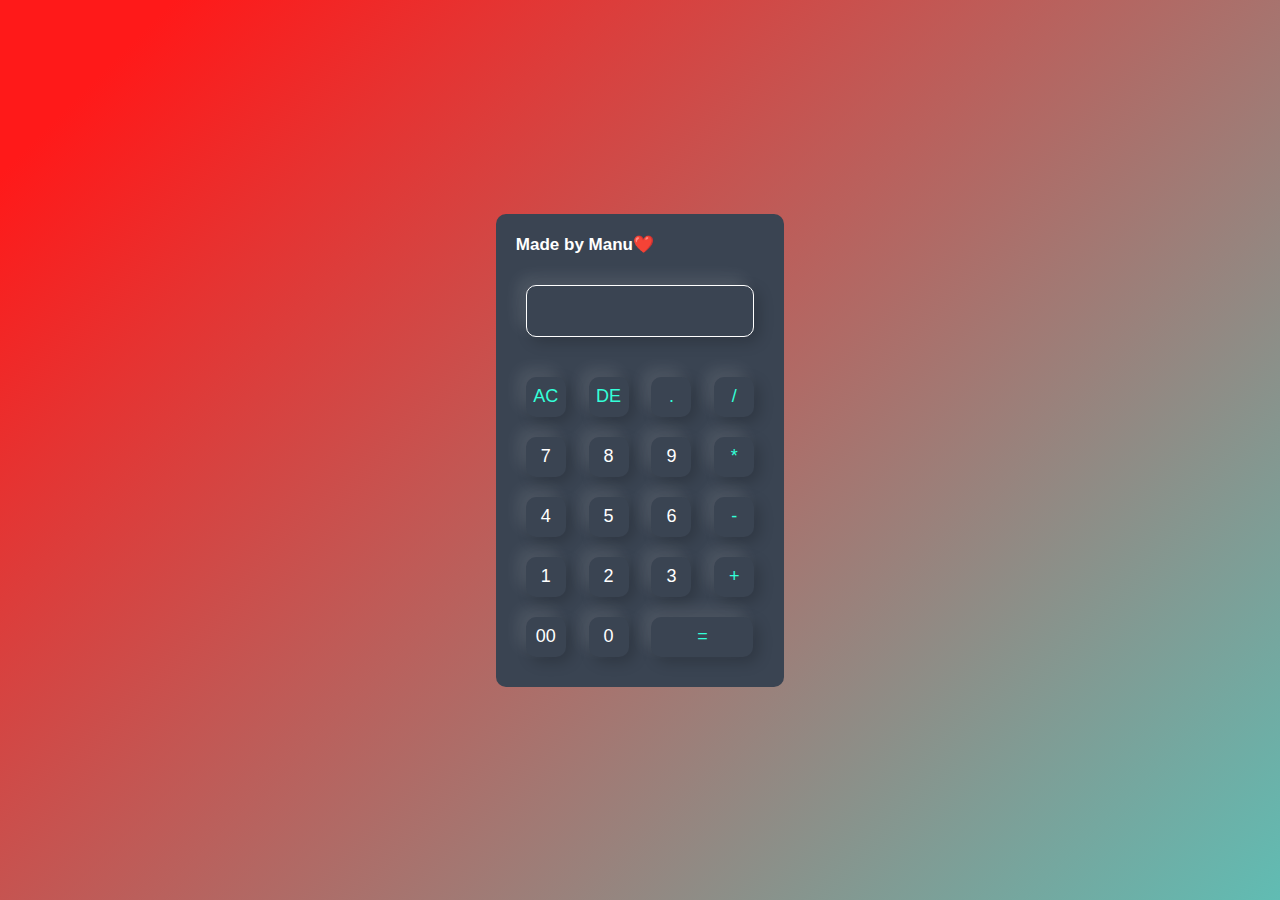
<file: OIBSIP/Calc.App/index.html>
<!DOCTYPE html>
<html lang="en">

<head>
    <meta charset="UTF-8">
    <meta http-equiv="X-UA-Compatible" content="IE=edge">
    <meta name="viewport" content="width=device-width, initial-scale=1.0">
    <title>Calc-App</title>
    <link rel="stylesheet" href="style.css">
    <link rel="apple-touch-icon" sizes="180x180" href="image/apple-touch-icon.png">
    <link rel="icon" type="image/png" sizes="32x32" href="image/favicon-32x32.png">
    <link rel="icon" type="image/png" sizes="16x16" href="image/favicon-16x16.png">
    <link rel="manifest" href="/site.webmanifest">
</head>

<body>
    <div class="container">
        <div class="calculator">
            <h5>Made by Manu❤️</h5>
            <form>
                <div class="display">
                    <input type="text" name="display" id="inputDisplay">
                </div>
                <div>
                    <input type="button" value="AC" class="operator">
                    <input type="button" value="DE" class="operator">
                    <input type="button" value="." class="operator">
                    <input type="button" value="/" class="operator">
                </div>
                <div>
                    <input type="button" value="7">
                    <input type="button" value="8">
                    <input type="button" value="9">
                    <input type="button" value="*" class="operator">
                </div>
                <div>
                    <input type="button" value="4">
                    <input type="button" value="5">
                    <input type="button" value="6">
                    <input type="button" value="-" class="operator">
                </div>
                <div>
                    <input type="button" value="1">
                    <input type="button" value="2">
                    <input type="button" value="3">
                    <input type="button" value="+" class="operator">
                </div>
                <div>
                    <input type="button" value="00">
                    <input type="button" value="0">
                    <input type="button" value="=" class="equal">
                </div>
            </form>
        </div>
    </div>

    <script src="script.js"></script>
</body>

</html>
</file>
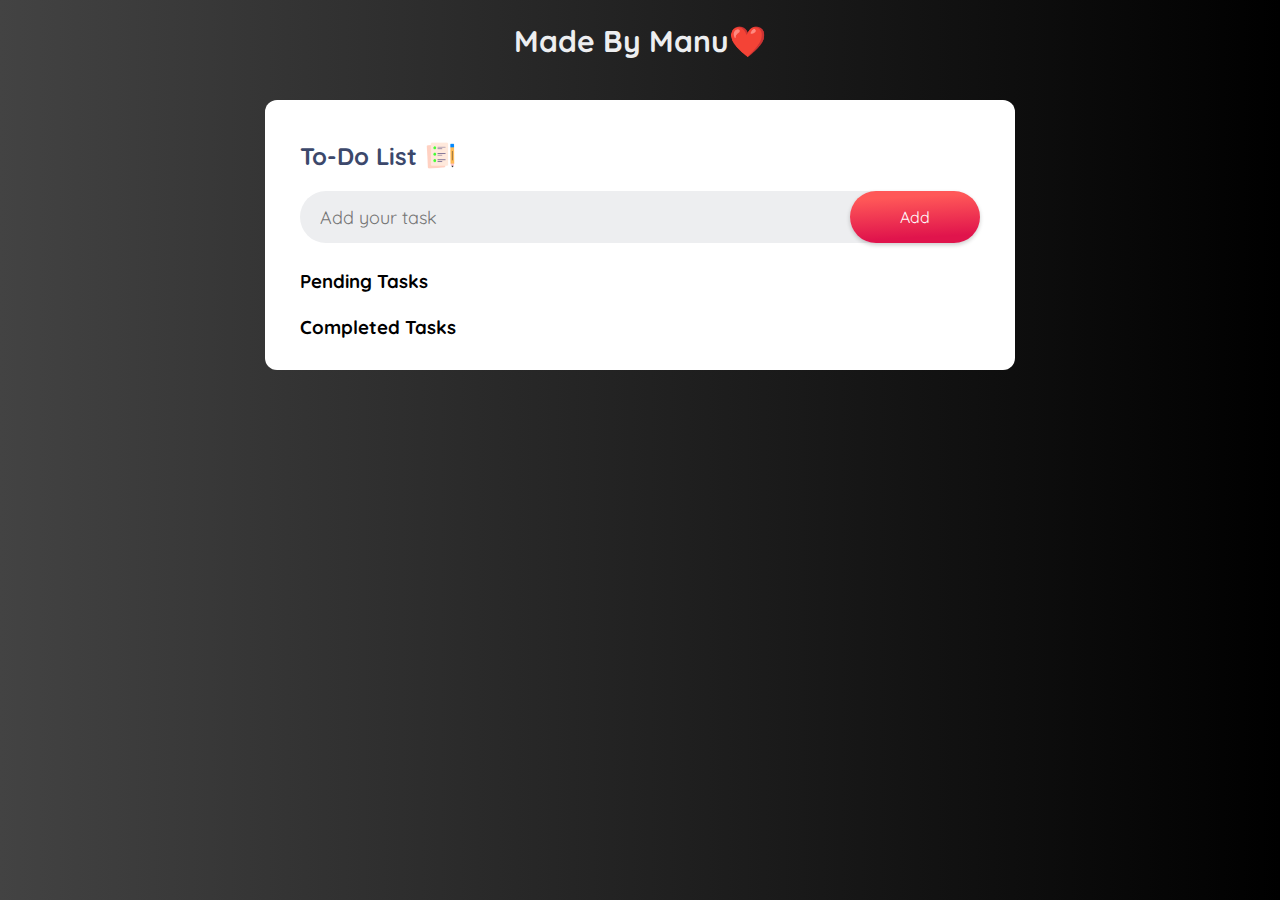
<file: OIBSIP/To-Do.App/index.html>
<!DOCTYPE html>
<html lang="en">

<head>
  <meta charset="UTF-8">
  <meta http-equiv="X-UA-Compatible" content="IE=edge">
  <meta name="viewport" content="width=device-width, initial-scale=1.0">
  <title>To-Do List App</title>
  <link rel="stylesheet" href="style.css">
  <link rel="apple-touch-icon" sizes="180x180" href="images/apple-touch-icon.png">
  <link rel="icon" type="image/png" sizes="32x32" href="images/favicon-32x32.png">
  <link rel="icon" type="image/png" sizes="16x16" href="images/favicon-16x16.png">
  <link rel="manifest" href="/site.webmanifest">
  <link rel="preconnect" href="https://fonts.googleapis.com">
  <link rel="preconnect" href="https://fonts.gstatic.com" crossorigin>
  <link href="https://fonts.googleapis.com/css2?family=Quicksand:wght@600&display=swap" rel="stylesheet">
</head>

<body>
  <div class="container">
    <h5>Made By Manu❤️</h5>
    <div class="to-do">
      <h2>To-Do List<img src="images/icon.png" alt="to do icon"></h2>
      <div class="row">
        <input type="text" id="input-box" placeholder="Add your task">
        <button id="addBtn" onclick="addTask()">Add</button>
      </div>
      <div id="list-container">
        <h3>Pending Tasks</h3>
        <ul id="pending-list"></ul>

        <h3>Completed Tasks</h3>
        <ul id="completed-list"></ul>
      </div>
    </div>
  </div>
  <script src="scripts.js"></script>
</body>

</html>
</file>
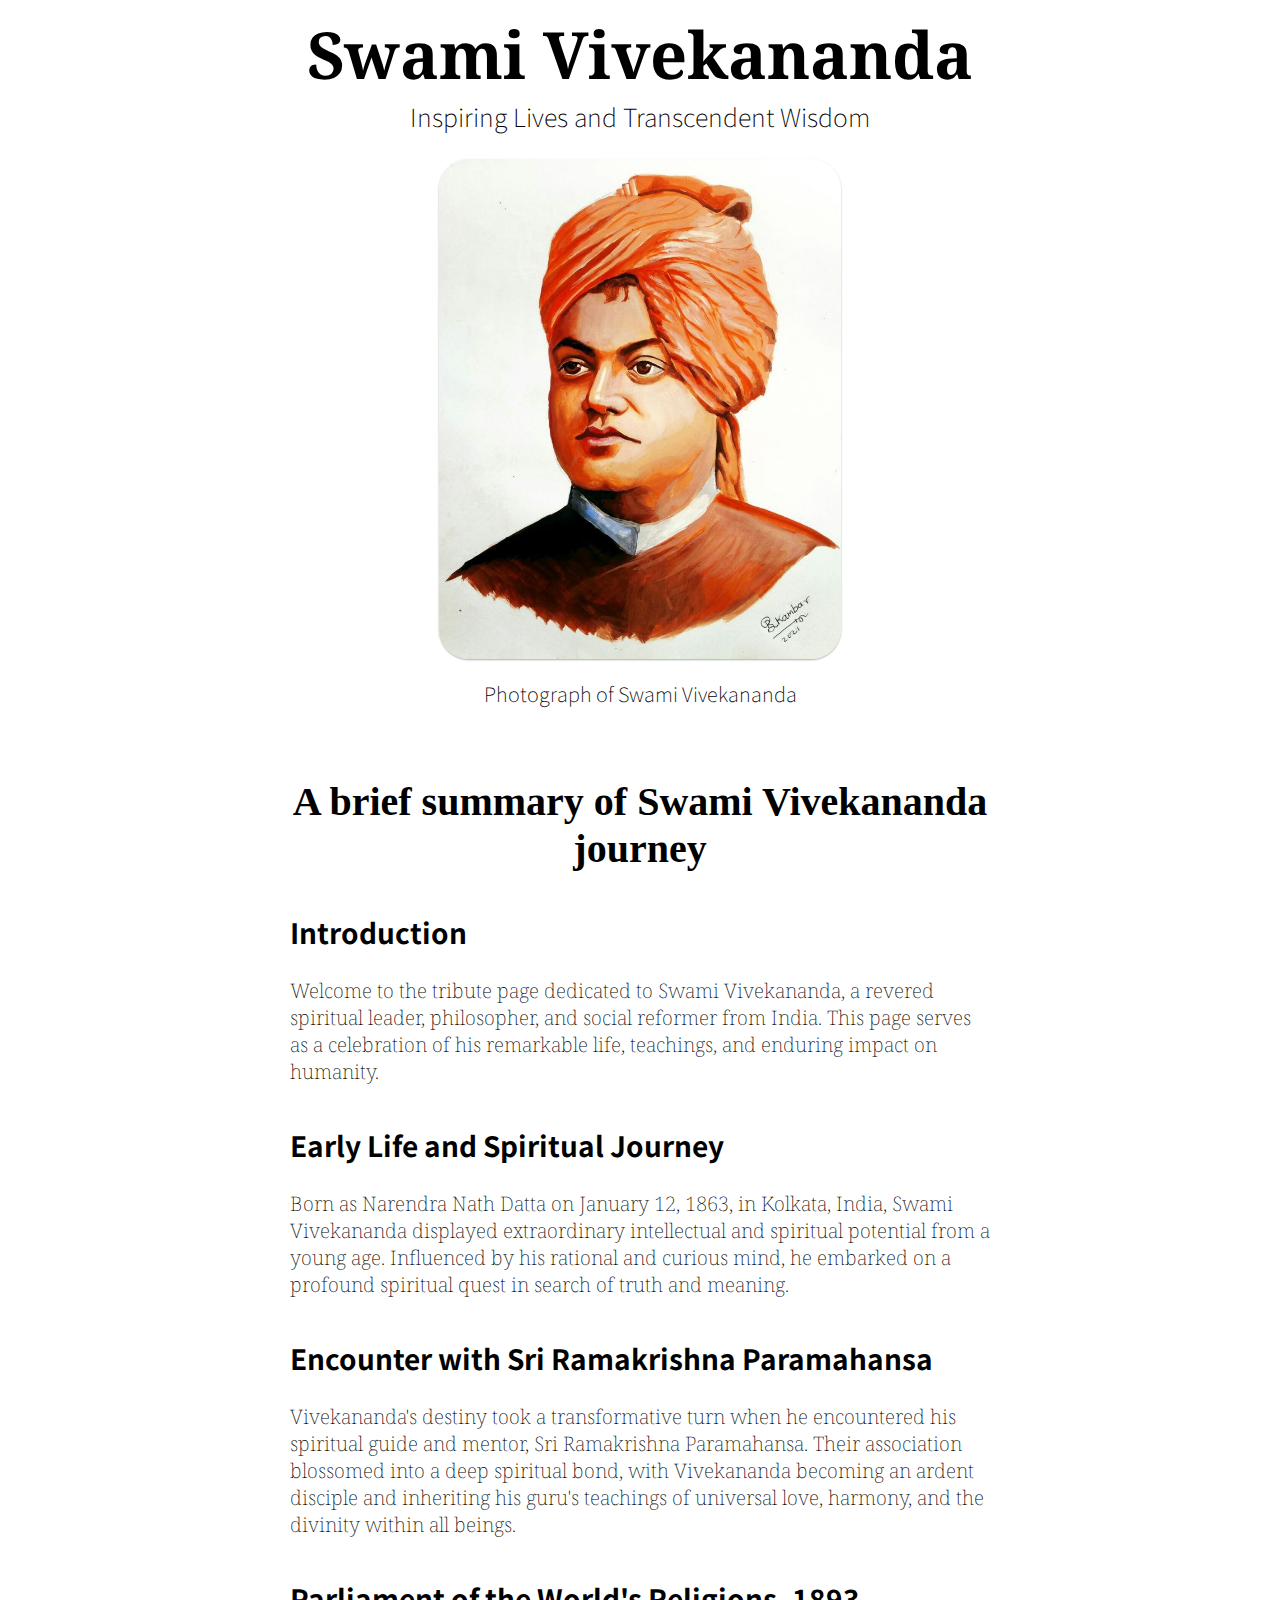
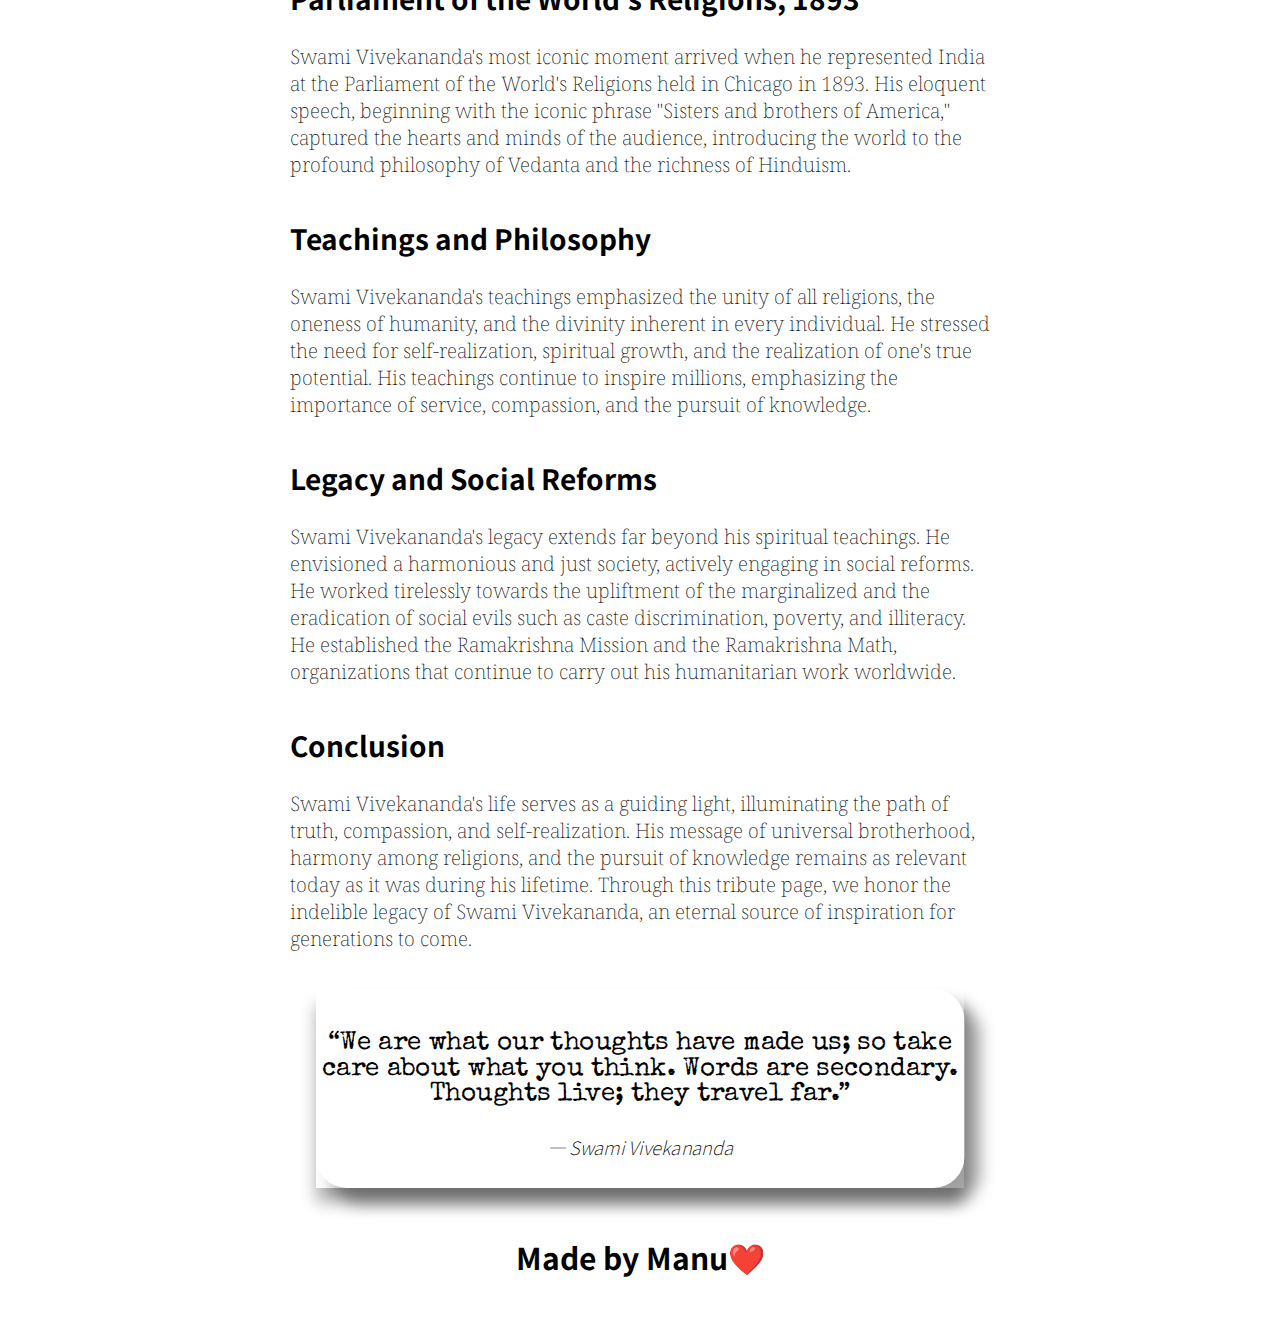
<file: OIBSIP/Tribute.Page/index.html>
<!DOCTYPE html>
<html lang="en">

<head>
    <meta charset="UTF-8">
    <meta http-equiv="X-UA-Compatible" content="IE=edge">
    <meta name="viewport" content="width=device-width, initial-scale=1.0">
    <title>Swami Vivekananda - Tribute Page</title>
    <link rel="stylesheet" href="style.css">
    <link rel="apple-touch-icon" sizes="180x180" href="favicon/apple-touch-icon.png">
    <link rel="icon" type="image/png" sizes="32x32" href="favicon/favicon-32x32.png">
    <link rel="icon" type="image/png" sizes="16x16" href="favicon/favicon-16x16.png">
    <link rel="manifest" href="/site.webmanifest">
</head>

<body>
    <main id="main">
        <header>
            <h1 id="title">Swami Vivekananda</h1>
        </header>
        <p class="subtitle"> Inspiring Lives and Transcendent Wisdom</p>
        <figure id="img-div">
            <img class="lift-animation" id="image" src="swami.jpg"
                alt="A black-and-white photograph of Swami Vivekananda." />
            <figcaption id="img-caption">Photograph of Swami Vivekananda</figcaption>
        </figure>
        <section id="tribute-info">
            <h2>A brief summary of Swami Vivekananda journey</h2>
            <h3>Introduction</h3>
            <p>
                Welcome to the tribute page dedicated to Swami Vivekananda, a revered spiritual leader, philosopher, and
                social reformer from India. This page serves as a celebration of his remarkable life, teachings, and
                enduring impact on humanity.
            </p>
            <h3>Early Life and Spiritual Journey</h3>
            <p>
                Born as Narendra Nath Datta on January 12, 1863, in Kolkata, India, Swami Vivekananda displayed
                extraordinary intellectual and spiritual potential from a young age. Influenced by his rational and
                curious mind, he embarked on a profound spiritual quest in search of truth and meaning.
            </p>
            <h3>Encounter with Sri Ramakrishna Paramahansa</h3>
            <p>
                Vivekananda's destiny took a transformative turn when he encountered his spiritual guide and mentor, Sri
                Ramakrishna Paramahansa. Their association blossomed into a deep spiritual bond, with Vivekananda
                becoming an ardent disciple and inheriting his guru's teachings of universal love, harmony, and the
                divinity within all beings.
            </p>
            <h3>Parliament of the World's Religions, 1893 </h3>
            <p>
                Swami Vivekananda's most iconic moment arrived when he represented India at the Parliament of the
                World's Religions held in Chicago in 1893. His eloquent speech, beginning with the iconic phrase
                "Sisters and brothers of America," captured the hearts and minds of the audience, introducing the world
                to the profound philosophy of Vedanta and the richness of Hinduism.
            </p>
            <h3>Teachings and Philosophy</h3>
            <p>
                Swami Vivekananda's teachings emphasized the unity of all religions, the oneness of humanity, and the
                divinity inherent in every individual. He stressed the need for self-realization, spiritual growth, and
                the realization of one's true potential. His teachings continue to inspire millions, emphasizing the
                importance of service, compassion, and the pursuit of knowledge.
            </p>
            <h3>Legacy and Social Reforms</h3>
            <p>
                Swami Vivekananda's legacy extends far beyond his spiritual teachings. He envisioned a harmonious and
                just society, actively engaging in social reforms. He worked tirelessly towards the upliftment of the
                marginalized and the eradication of social evils such as caste discrimination, poverty, and illiteracy.
                He established the Ramakrishna Mission and the Ramakrishna Math, organizations that continue to carry
                out his humanitarian work worldwide.
            </p>
            <h3>Conclusion</h3>
            <p>
                Swami Vivekananda's life serves as a guiding light, illuminating the path of truth, compassion, and
                self-realization. His message of universal brotherhood, harmony among religions, and the pursuit of
                knowledge remains as relevant today as it was during his lifetime. Through this tribute page, we honor
                the indelible legacy of Swami Vivekananda, an eternal source of inspiration for generations to come.
            </p>
        </section>

        <blockquote class="lift-animation">
            <p>“We are what our thoughts have made us; so take care about what you think. Words are secondary. Thoughts
                live; they travel far.”</p>
            <cite>― Swami Vivekananda</cite>
        </blockquote>

        <h5>Made by Manu❤️</h5>
</body>

</html>
</file>
<file: OIBSIP/Calc.App/style.css>
* {
    padding: 0;
    margin: 0;
    font-family: 'Poppins', sans-serif;
    box-sizing: border-box;
}

html {
    font-size: 62.5%;
}

body {
    margin: auto;
    font-family: -apple-system, BlinkMacSystemFont, sans-serif;
    overflow: auto;
    background: linear-gradient(315deg, rgba(101, 0, 94, 1) 3%, rgba(60, 132, 206, 1) 38%, rgba(48, 238, 226, 1) 68%, rgba(255, 25, 25, 1) 98%);
    animation: gradient 15s ease infinite;
    background-size: 400% 400%;
    background-attachment: fixed;
}

@keyframes gradient {
    0% {
        background-position: 0% 0%;
    }

    50% {
        background-position: 100% 100%;
    }

    100% {
        background-position: 0% 0%;
    }
}

.container {
    width: 100%;
    height: 100vh;
    display: flex;
    align-items: center;
    justify-content: center;
    position: relative;
    overflow: hidden;
}

.calculator {
    background: #3a4452;
    padding: 2rem;
    border-radius: 1rem;
}

.calculator form input {
    border: 0;
    outline: 0;
    width: 4rem;
    height: 4rem;
    border-radius: 1rem;
    box-shadow: -0.8rem -0.8rem 1.5rem rgba(255, 255, 255, 0.1), 0.5rem 0.5rem 1.5rem rgba(0, 0, 0, 0.2);
    background: transparent;
    font-size: 1.8rem;
    color: #fff;
    cursor: pointer;
    margin: 1rem;
}

.calculator form input:hover {
    box-shadow: -0.8rem -0.8rem 1.5rem rgba(225, 214, 214, 0.1), 0.5rem 0.5rem 1.5rem rgba(237, 12, 12, 0.2);
}



form .display {
    display: flex;
    justify-content: flex-end;
    margin: 2rem 0;
}

#inputDisplay {
    border: 0.1rem;
    border-style: solid;
    padding-top: 2.5rem;
    padding-bottom: 2.5rem;
    padding-left: 0.5rem;
    padding-right: 0.5rem;
}

form .display input {
    text-align: right;
    flex: 1;
    font-size: 4.5rem;
}

form input.equal {
    width: 10.2rem;
    color: #33ffd8;
}

form input.operator {
    color: #33ffd8;
}

h5 {
    font-size: 1.7rem;
    color: #fff;
}
</file>
<file: OIBSIP/To-Do.App/style.css>
* {
    margin: 0;
    padding: 0;
    font-family: 'Quicksand', sans-serif;
    box-sizing: border-box;
}

html {
    font-size: 62.5%;
}

.container {
    width: 100%;
    min-height: 100vh;
    background-image: linear-gradient(to right, #434343 0%, black 100%);
    padding: 1rem;
}

.to-do {
    width: 100%;
    max-width: 75rem;
    background: #fff;
    border-radius: 1.2rem;
    font-size: 1.6rem;
    margin: 4rem auto 2rem;
    padding: 4rem 3.5rem 2rem;
}

.to-do h2 {
    display: flex;
    align-items: center;
    margin-bottom: 2rem;
    color: #3C486B;
}

.to-do h2 img {
    width: 3.1rem;
    margin-left: 0.8rem;
}

h3{
    padding: 1.1rem 0rem;
}

.row {
    display: flex;
    align-items: center;
    justify-content: space-between;
    background: #edeef0;
    border-radius: 3rem;
    padding-left: 2rem;
    margin-bottom: 1.5rem;
}

#input-box {
    flex: 1;
    border: none;
    outline: none;
    background: transparent;
    font-size: 1.8rem;
    padding: 1rem;
    padding-left: 0;
    padding-right: 0.5rem;
    font-weight: 1.4rem;
    overflow: auto;
    overflow-y: scroll;
}

.edit-input {
    flex: 1;
    border: none;
    outline: none;
    background: transparent;
    font-size: 1.6rem;
    cursor: pointer;
    color: #F45050;
}

#addBtn {
    z-index: 0;
    border: none;
    outline: none;
    background: rgb(224, 20, 76);
    background: linear-gradient(357deg, rgba(224, 20, 76, 1) 15%, rgba(255, 88, 88, 1) 85%);
    color: #fff;
    padding: 1.6rem 5rem;
    border-radius: 4rem;
    font-size: 1.6rem;
    cursor: pointer;
    transition: transform 0.3s ease, box-shadow 0.3s ease;
    box-shadow: 0 0.2rem 0.4rem rgba(0, 0, 0, 0.2);
}

#addBtn:hover {
    transform: scale(1.1);
    box-shadow: 0 0.4rem 0.8rem rgba(0, 0, 0, 0.3);
}

ul li {
    list-style: none;
    padding: 0.8rem 11rem 0.8rem 4.5rem;
    font-size: 1.8rem;
    user-select: none;
    cursor: pointer;
    position: relative;
}

ul li::before {
    content: '';
    position: absolute;
    height: 2.6rem;
    width: 2.6rem;
    border-radius: 50%;
    background-image: url(images/unchecked.png);
    background-size: cover;
    background-position: center;
    top: 0.6rem;
    left: 0.8rem;
}

ul li.checked {
    color: #555;
    text-decoration: line-through;
    padding-right: 5.2rem;
}

ul li.checked::before {
    background-image: url(images/checked.png);
}

.delete-btn {
    position: absolute;
    right: 0;
    top: 0.4rem;
    width: 4.8rem;
    height: 3rem;
    font-size: 1rem;
    color: #FEF2F4;
    background: rgb(0, 0, 0);
    line-height: 3rem;
    text-align: center;
    border-radius: 0.5rem 0.9rem 0.7rem;
    border: none;
    outline: none;
    cursor: pointer;
    transition: transform 0.3s ease, box-shadow 0.3s ease;
    box-shadow: 0 0.2rem 0.4rem rgba(0, 0, 0, 0.2);
}

.delete-btn:hover {
    transform: scale(1.1);
    color: rgb(255, 255, 255);
    background: rgb(224, 20, 76);
    background: linear-gradient(357deg, rgba(224, 20, 76, 1) 15%, rgba(255, 88, 88, 1) 85%);
    box-shadow: 0 0.4rem 0.8rem rgba(0, 0, 0, 0.3);
}

.save-btn {
    position: absolute;
    right: 5.3rem;
    top: 0.4rem;
    width: 4.8rem;
    height: 3rem;
    font-size: 1rem;
    color: #FEF2F4;
    background-color: rgb(0, 0, 0);
    line-height: 3rem;
    text-align: center;
    border-radius: 0.5rem 0.9rem 0.7rem;
    cursor: pointer;
    border: none;
    outline: none;
    transition: transform 0.2s ease-in, box-shadow 0.3s ease;
}

.save-btn:hover {
    transform: scale(0.9);
    color: rgb(255, 255, 255);
    background: rgb(224, 20, 76);
    background: linear-gradient(357deg, rgba(224, 20, 76, 1) 15%, rgba(255, 88, 88, 1) 85%);
    box-shadow: 0 0.4rem 0.8rem rgba(0, 0, 0, 0.3);
}

.edit-btn {
    position: absolute;
    right: 5.3rem;
    top: 0.4rem;
    width: 4.8rem;
    height: 3rem;
    font-size: 1rem;
    color: rgb(0, 0, 0);
    line-height: 3rem;
    text-align: center;
    cursor: pointer;
    border-radius: 0.5rem 0.9rem 0.7rem;
    border: none;
    outline: none;
    transition: transform 0.3s ease, box-shadow 0.3s ease;
    box-shadow: 0 0.2rem 0.4rem rgba(0, 0, 0, 0.2);
}

.edit-btn:hover {
    transform: scale(1.1);
    color: rgb(255, 255, 255);
    background: rgb(224, 20, 76);
    background: linear-gradient(357deg, rgba(224, 20, 76, 1) 15%, rgba(255, 88, 88, 1) 85%);
    box-shadow: 0 0.4rem 0.8rem rgba(0, 0, 0, 0.3);
}

h5 {
    width: auto;
    font-size: 3rem;
    color: #edeef0;
    margin-top: 1.2rem;
    text-align: center;
}

/* Responsive Styles */
@media (max-width: 768px) {
    .container {
        padding: 4rem;
    }

    .to-do {
        margin: 2.6rem auto 2rem;
        padding: 2rem;
    }

    .to-do h2 {
        margin-bottom: 1.3rem;
        font-size: 1.4rem;
    }

    .to-do h2 img {
        width: 2rem;
        margin-left: 0.3rem;
    }

    h3 {
        font-size: 1.4rem;
        margin-top: 1.8rem;
        padding: 0;
    }

    h5 {
        font-size: 1.7rem;
    }

    ul li {
        padding: 1rem 5.4rem 0.2rem 3rem;
        font-size: 1.6rem;

    }

    ul li::before {
        height: 2rem;
        width: 2rem;
        top: 1.2rem;
        left: 0.6rem;
    }

    .delete-btn,
    .edit-btn,
    .save-btn {
        width: 2.6rem;
        height: 2.1rem;
        top: 1.2rem;
        font-size: 0.6rem;
        line-height: 2.1rem;
        border-radius: 0.4rem 0.7rem 0.5rem;
    }

    .edit-btn {
        right: 2.8rem;
    }

    .task-text {
        font-size: 1.3rem;
    
    }

    .save-btn {
        right: 3.5rem;
    }

    .delete-btn:hover,
    .edit-btn:hover,
    .save-btn:hover {
        transform: scale(0.9);
        box-shadow: 0 0.2rem 0.4rem rgba(0, 0, 0, 0.2);
    }

    #addBtn {
        position: absolute;
        font-size: 1rem;
        right: 6rem;
        padding: 1.2rem 2.8rem;
    }

    #input-box {
        font-size: 1.2rem;
        padding-left: 0;
        padding-right: 7.6rem;
        overflow: auto;
        overflow-y: scroll;
    }
}
</file>
<file: OIBSIP/Tribute.Page/style.css>
@import url('https://fonts.googleapis.com/css2?family=Noto+Sans+JP&family=Noto+Serif&family=Playfair+Display:ital@1&family=Roboto+Mono&family=Special+Elite&family=Zilla+Slab&display=swap');

html {
  font-family: Noto Serif, serif;
  font-size: 10px;
  font-weight: 150;
  color: black;
  background: url(https://images.rawpixel.com/image_800/cHJpdmF0ZS9sci9pbWFnZXMvd2Vic2l0ZS8yMDIyLTA1L3B4NjUwODQ3LWltYWdlLWpvYjYzMC1hXzIuanBn.jpg);
}

body {
  font-size: 2rem;
  margin: 0 auto;
  width: 70vw;
  text-align: center;
}

@media (max-width: 768px) {
  body {
    width: 100vw;
  }
}

@media (min-width: 1200px) {
  body {
    max-width: 700px;
  }
}

h1 {
  font-size: 5.5rem;
  margin-bottom: 0rem;
  margin-top: 1rem;
  color: black;
}

.subtitle {
  font-family: Noto Sans JP, sans-serif;
  font-size: 2rem;
  margin-top: 0rem;
  color: black;
}

h2 {
  font-family: cursive;
  font-size: 3rem;
  margin: 5rem 0 2.5rem 0;
  text-align: center;
}

h3 {
  font-family: Noto Sans JP, sans-serif;
  font-size: 2.3rem;
  font-weight: 700;
  margin: 3rem 0 1.8rem 0;
  color: black;
}

section {
  text-align: left;
}

#image {
  display: block;
  max-width: 100%;
  height: 40rem;
  margin: 0 auto;
  border-radius: 2.5rem;
}

#img-caption {
  font-family: Noto Sans JP, sans-serif;
  margin-top: 2rem;
}

blockquote {
  font-family: Special Elite, sans-serif;
  font-size: 2.25rem;
  background-color: ghostwhite;
  margin: 3rem 3% 0 3%;
  padding: 1rem 0% 2rem 0%;
  max-width: 100%;
  height: auto;
  border-radius: 2.5rem;
  background: url(https://i.pinimg.com/originals/10/f9/44/10f944389ace361ae00a3fc6b7b16e9e.jpg);
}

cite {
  font-family: Noto Sans JP, sans-serif;
  font-size: 1.6rem;
}

.source-image {
  width: 20rem;
  height: 10rem;
  border-radius: 1.5rem;
  background-color: white;
  margin: 0 1rem 5rem 1rem;
}

.lift-animation {
    box-shadow: 0 0.1rem 0.2rem rgba(0, 0, 0, 0.322);
    -webkit-transition: all 0.6s cubic-bezier(0.165, 0.84, 0.44, 1);
    transition: all 0.6s cubic-bezier(0.165, 0.84, 0.44, 1);
    margin-bottom: 3rem;
  }
  
  .lift-animation::after {
    content: "";
    position: absolute;
    z-index: -1;
    top: 0;
    left: 0;
    width: 100%;
    height: 100%;
    box-shadow: 0 1.5rem 1.5rem rgba(0, 0, 0, 0.322);
    opacity: 0;
    -webkit-transition: all 0.6s cubic-bezier(0.165, 0.84, 0.44, 1);
    transition: all 0.6s cubic-bezier(0.165, 0.84, 0.44, 1);
  }
  
  .lift-animation:hover {
    box-shadow: 1.5rem 1.5rem 1.5rem rgba(0, 0, 0, 0.377);
    -webkit-transform: scale(1.03, 1.03);
    transform: scale(1.03, 1.03);
  }
  
  .lift-animation:hover::after {
    opacity: 1;
  }
  
  h5 {
    font-size: 3rem;
    font-family: Noto Sans JP, sans-serif;
  }
  
  /* Responsive Adjustments */
  
  @media (max-width: 768px) {
    h1 {
      font-size: 2.8rem;
      margin: 0 1rem 0 1rem;
    }
    
    .subtitle {
      font-size: 1.4rem;
      margin: 0 1rem 0 1rem;
    }
    
    #tribute-info{
        margin: 0 3rem 0 3rem;
    }
    
    h2 {
      font-size: 2.5rem;
      margin: 2rem 0 1rem 0;
    }
    
    h3 {
      font-size: 2rem;
      margin: 2rem 0 1rem 0;
    }

    p{
        font-size: 1.5rem;
    }
    
    h5{
        font-size: 2rem;
    }

    #image {
      height: auto;
      max-height: 34rem;
      border-radius: 1.5rem;
    }

    #img-caption{
        font-size: 1.4rem;
    }
    
    .source-image {
      width: 15rem;
      height: 7.5rem;
      border-radius: 1rem;
      margin: 0.5rem 0.5rem 3rem 0.5rem;
    }
    
    blockquote {
      font-size: 1.8rem;
      margin: 2rem 5% 0 5%;
      padding: 1rem 0 1.5rem 0;
      border-radius: 1.5rem;
    }
    
    cite {
      font-size: 1.4rem;
    }
  }
  
  @media (min-width: 1200px) {
    h1 {
      font-size: 6.5rem;
    }
    
    .subtitle {
      font-size: 2.5rem;
    }
    
    h2 {
      font-size: 4rem;
      margin: 7rem 0 3.5rem 0;
    }
    
    h3 {
      font-size: 2.8rem;
      margin: 4rem 0 2.5rem 0;
    }
    
    #image {
        height: 50rem;
        border-radius: 3rem;
      }
      
      .source-image {
        width: 25rem;
        height: 12.5rem;
        border-radius: 1.8rem;
        margin: 0.75rem 1rem 5rem 1rem;
      }
      
      blockquote {
        font-size: 2.5rem;
        margin: 4rem 5% 0 5%;
        padding: 1.5rem 0% 2.5rem 0%;
        border-radius: 3rem;
      }
      
      cite {
        font-size: 1.8rem;
      }
    }
</file>
